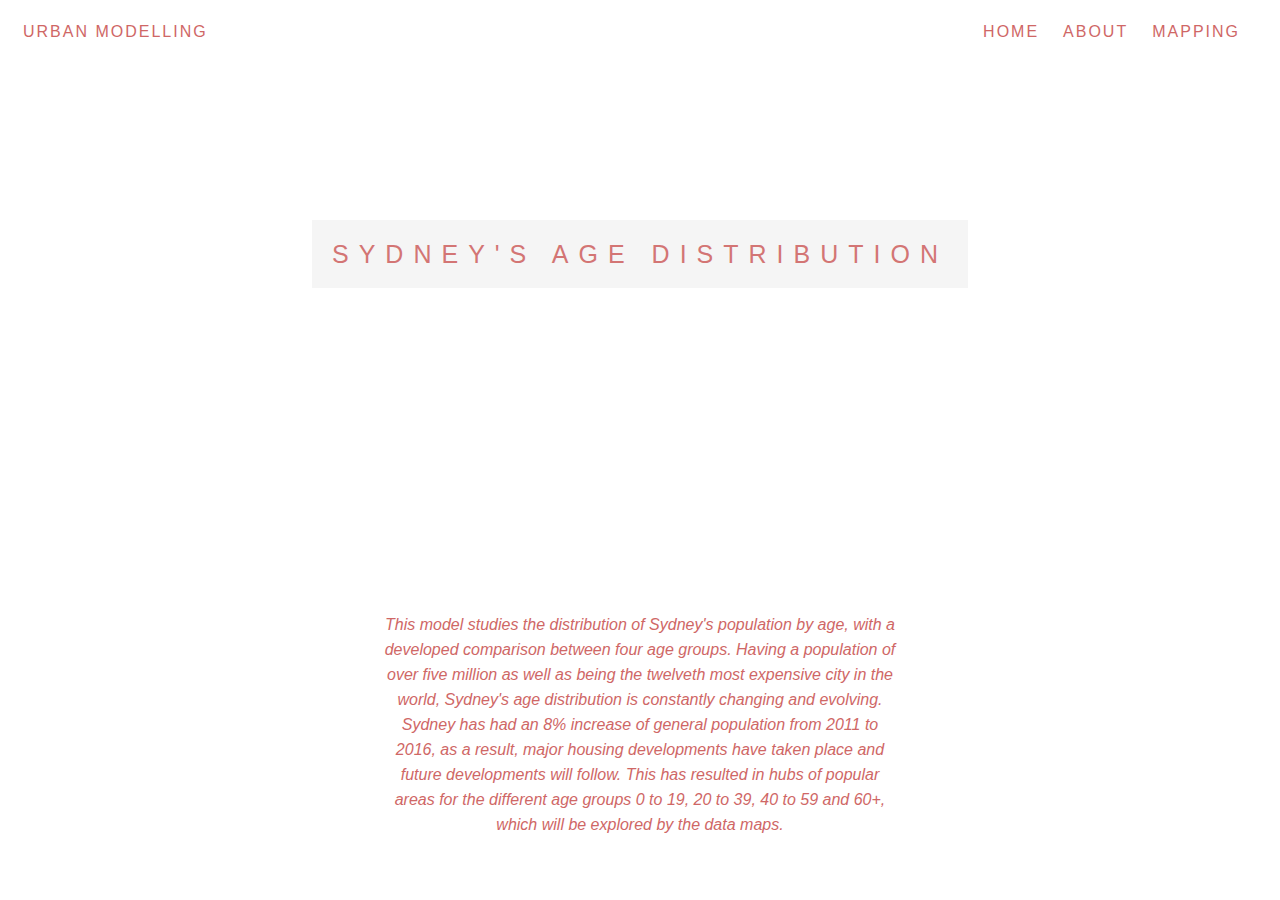
<file: index.html>
<!DOCTYPE html>
<html> 

<link rel="stylesheet" type="text/css" href="style.css"/>
<head>

<title> Sydney Age Distribution </title>


<ul>
  <li class="dropdown">
    <a href="javascript:void(0)" class="dropbtn">MAPPING</a>
    <div class="dropdown-content">
      <a href="map.html">AGE 0-19</a>
      <a href="map2.html">AGE 20-39</a>
      <a href="map3.html">AGE 40-59</a>
      <a href="map4.html">AGE 60+</a>
    </div>
  </li>
  <li><a href="page1.html">ABOUT</a></li>
  <li><a href="index.html">HOME</a></li>

</ul>

<ul2>
URBAN MODELLING
</ul2>

<div class="bgimg1">
  <div class="caption">
    <span class="border">SYDNEY'S AGE DISTRIBUTION</span>
  </div>
</div>

<div class="caption2">This model studies the distribution of Sydney's population by age, with a developed comparison between four age groups.
Having a population of over five million as well as being the twelveth most expensive city in the world, Sydney's age distribution is constantly changing and evolving. Sydney has had an 8% increase of general population from 2011 to 2016, as a result, major housing developments have taken place and future developments will follow. This has resulted in hubs of popular areas for the different age groups 0 to 19, 20 to 39, 40 to 59 and 60+, which will be explored by the data maps.


</div>

</html>
</file>
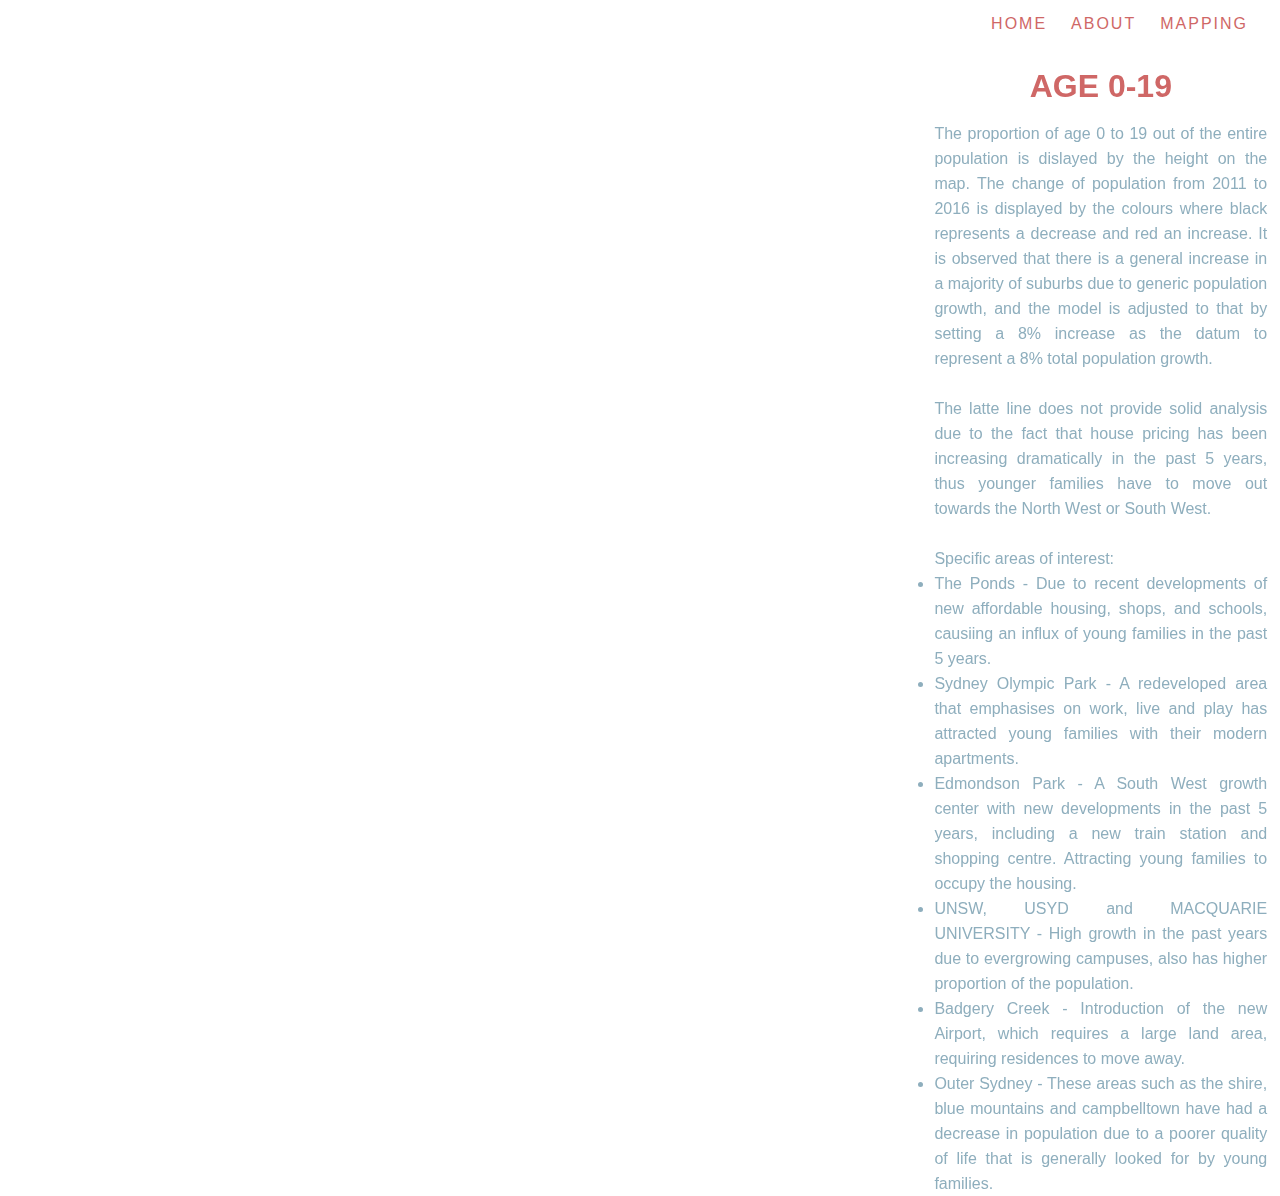
<file: map.html>
<!DOCTYPE html>
<html>
<head>
    <meta charset='utf-8' />
    <title>Age 0-19</title>
    <meta name='viewport' content='initial-scale=1,maximum-scale=1,user-scalable=no' />
    <script src='https://api.tiles.mapbox.com/mapbox-gl-js/v0.39.1/mapbox-gl.js'></script>
    <script src ='./data.js'></script>
    <link href='https://api.tiles.mapbox.com/mapbox-gl-js/v0.39.1/mapbox-gl.css' rel='stylesheet'/>
    <style>
        body { margin:0; padding:0; }
        #map { position:fixed; top:0; bottom:0; width:72%; }
    </style>

</head>
<body>

<div id='map'>
</div>

<script>
mapboxgl.accessToken = 'pk.eyJ1IjoidG9ueWh1YW5nOTUiLCJhIjoiY2o2bHE5b3Q3MWl2aDJxbXloZ2l4Mms1ZSJ9.yQ1R1aw_sk3wRDB_i41bxQ';
var map = new mapboxgl.Map({
    container: 'map',
    style: 'mapbox://styles/tonyhuang95/cj6vq34xz8fjo2ssdir8bwmfo',
    center: [151, -33.865],
    zoom: 10,
    pitch: 40,
    bearing: 0
});

map.on('load', function() {

    map.addLayer({
        'id': 'room-extrusion',
        'type': 'fill-extrusion',
        'source': {
            // Geojson Data source used in vector tiles, documented at
            // https://gist.github.com/ryanbaumann/a7d970386ce59d11c16278b90dde094d
            'type': 'geojson',
            'data': data
        },
        'paint': {
            // 'fill-color': '#088',
            // 'fill-opacity': 0.8
            // See the Mapbox Style Spec for details on property functions
            // https://www.mapbox.com/mapbox-gl-style-spec/#types-function

            'fill-extrusion-color': {
                // Get the fill-extrusion-color from the source 'color' property.
                'property': '0-19',
                "stops": [
                    [-0.25, 'black'],
                    [0.08, '#CF6766'],
                    [1, 'red']
                    ]

            },
            'fill-extrusion-height': {
                // Get fill-extrusion-height from the source 'height' property.
                'property': 'Total_019',
                "stops": [
                    [0, 0],
                    [1, 20000]
                    ]
            },
            'fill-extrusion-base': {
                // Get fill-extrusion-base from the source 'base_height' property.
                'property': 'base_height',
                'type': 'identity'
            },
            // Make extrusions slightly opaque for see through indoor walls.
            'fill-extrusion-opacity': 0.8
        }
    });
});
</script>
<link rel="stylesheet" type="text/css" href="style.css"/>
<ul>
  <li class="dropdown">
    <a href="javascript:void(0)" class="dropbtn">MAPPING</a>
    <div class="dropdown-content">
      <a href="map.html">AGE 0-19</a>
      <a href="map2.html">AGE 20-39</a>
      <a href="map3.html">AGE 40-59</a>
      <a href="map4.html">AGE 60+</a>
    </div>
  </li>
  <li><a href="page1.html">ABOUT</a></li>
  <li><a href="index.html">HOME</a></li>

</ul>

<sidebar>
<h1>AGE 0-19</h1>
The proportion of age 0 to 19 out of the entire population is dislayed by the height on the map. The change of population from 2011 to 2016 is displayed by the colours where black represents a decrease and red an increase. It is observed that there is a general increase in a majority of suburbs due to generic population growth, and the model is adjusted to that by setting a 8% increase as the datum to represent a 8% total population growth.<br><br>
The latte line does not provide solid analysis due to the fact that house pricing has been increasing dramatically in the past 5 years, thus younger families have to move out towards the North West or South West. <br><br>
Specific areas of interest: <br>
<li>The Ponds - Due to recent developments of new affordable housing, shops, and schools, causiing an influx of young families in the past 5 years.</li>
<li>Sydney Olympic Park - A redeveloped area that emphasises on work, live and play has attracted young families with their modern apartments.</li>
<li>Edmondson Park - A South West growth center with new developments in the past 5 years, including a new train station and shopping centre. Attracting young families to occupy the housing.
<li>UNSW, USYD and MACQUARIE UNIVERSITY - High growth in the past years due to evergrowing campuses, also has higher proportion of the population.</li>
<li>Badgery Creek - Introduction of the new Airport, which requires a large land area, requiring residences to move away.</li>
<li>Outer Sydney - These areas such as the shire, blue mountains and campbelltown have had a decrease in population due to a poorer quality of life that is generally looked for by young families.</li>


</sidebar>
</body>




</html>
</file>
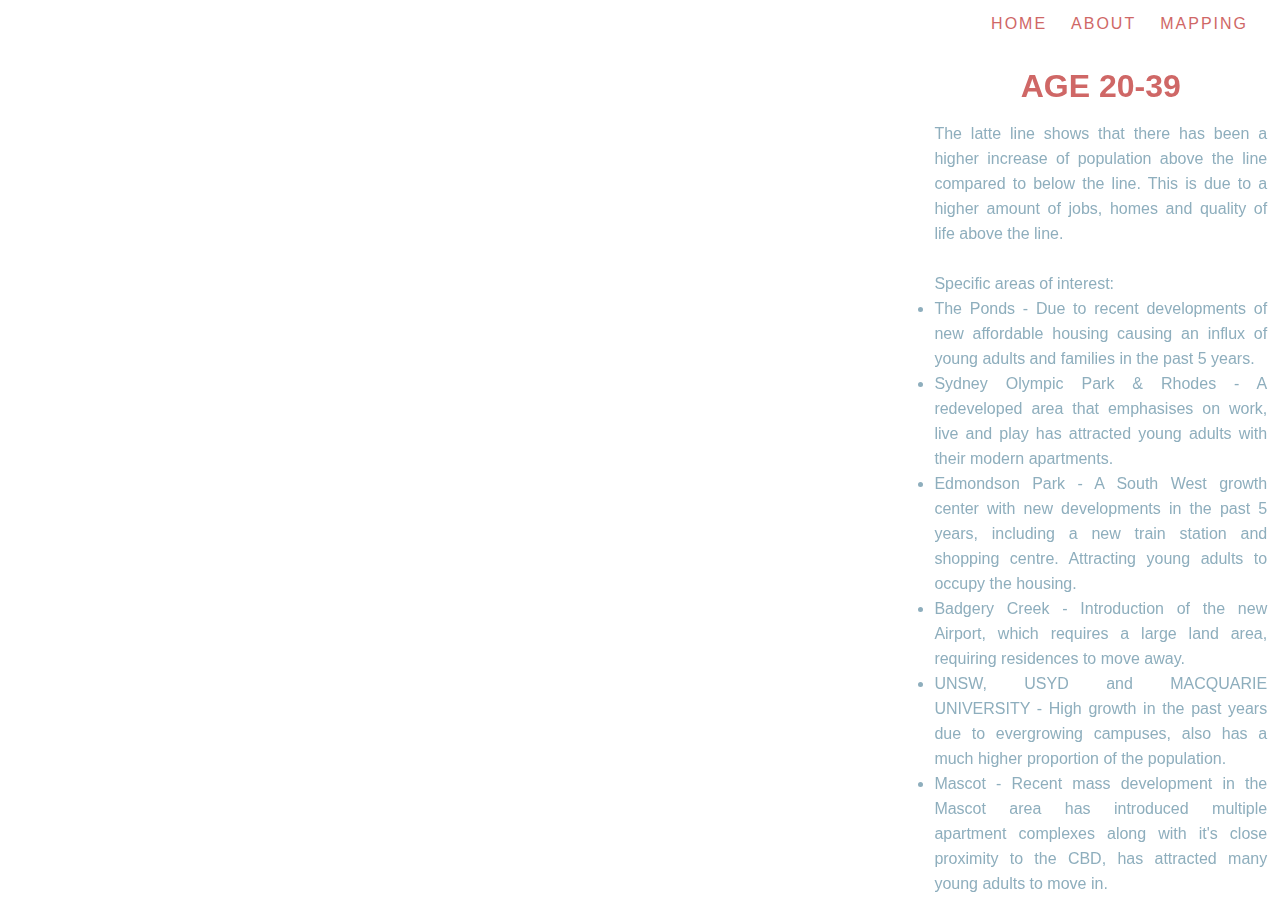
<file: map2.html>
<!DOCTYPE html>
<html>
<head>
    <meta charset='utf-8' />
    <title>Age 20-39</title>
    <meta name='viewport' content='initial-scale=1,maximum-scale=1,user-scalable=no' />
    <script src='https://api.tiles.mapbox.com/mapbox-gl-js/v0.39.1/mapbox-gl.js'></script>
    <script src ='./data.js'></script>
    <link href='https://api.tiles.mapbox.com/mapbox-gl-js/v0.39.1/mapbox-gl.css' rel='stylesheet' />
    <style>
        body { margin:0; padding:0; }
        #map { position:fixed; top:0; bottom:0; width:72%; }
    </style>
</head>
<body>

<div id='map'>
</div>

<script>
mapboxgl.accessToken = 'pk.eyJ1IjoidG9ueWh1YW5nOTUiLCJhIjoiY2o2bHE5b3Q3MWl2aDJxbXloZ2l4Mms1ZSJ9.yQ1R1aw_sk3wRDB_i41bxQ';
var map = new mapboxgl.Map({
    container: 'map',
    style: 'mapbox://styles/tonyhuang95/cj6vq34xz8fjo2ssdir8bwmfo',
    center: [151, -33.865],
    zoom: 10,
    pitch: 40,
    bearing: 0
});

map.on('load', function() {

    map.addLayer({
        'id': 'room-extrusion',
        'type': 'fill-extrusion',
        'source': {
            // Geojson Data source used in vector tiles, documented at
            // https://gist.github.com/ryanbaumann/a7d970386ce59d11c16278b90dde094d
            'type': 'geojson',
            'data': data
        },
        'paint': {
            // 'fill-color': '#088',
            // 'fill-opacity': 0.8
            // See the Mapbox Style Spec for details on property functions
            // https://www.mapbox.com/mapbox-gl-style-spec/#types-function

            'fill-extrusion-color': {
                // Get the fill-extrusion-color from the source 'color' property.
                'property': '20-39',
                "stops": [
                    [-0.5, 'black'],
                    [0, '#CF6766'],
                    [1, 'red']
                    ]

            },
            'fill-extrusion-height': {
                // Get fill-extrusion-height from the source 'height' property.
                'property': 'Total_2039',
                "stops": [
                    [0, 0],
                    [1, 20000]
                    ]
            },
            'fill-extrusion-base': {
                // Get fill-extrusion-base from the source 'base_height' property.
                'property': 'base_height',
                'type': 'identity'
            },
            // Make extrusions slightly opaque for see through indoor walls.
            'fill-extrusion-opacity': 0.8
        }
    });
});
</script>
<link rel="stylesheet" type="text/css" href="style.css"/>
<ul>
  <li class="dropdown">
    <a href="javascript:void(0)" class="dropbtn">MAPPING</a>
    <div class="dropdown-content">
      <a href="map.html">AGE 0-19</a>
      <a href="map2.html">AGE 20-39</a>
      <a href="map3.html">AGE 40-59</a>
      <a href="map4.html">AGE 60+</a>
    </div>
  </li>
  <li><a href="page1.html">ABOUT</a></li>
  <li><a href="index.html">HOME</a></li>

</ul>

<sidebar>
<h1>AGE 20-39</h1>
The latte line shows that there has been a higher increase of population above the line compared to below the line. This is due to a higher amount of jobs, homes and quality of life above the line. <br><br>
Specific areas of interest: <br>

<li>The Ponds - Due to recent developments of new affordable housing causing an influx of young adults and families in the past 5 years.</li>
<li>Sydney Olympic Park & Rhodes - A redeveloped area that emphasises on work, live and play has attracted young adults with their modern apartments.</li>
<li>Edmondson Park - A South West growth center with new developments in the past 5 years, including a new train station and shopping centre. Attracting young adults to occupy the housing.
<li>Badgery Creek - Introduction of the new Airport, which requires a large land area, requiring residences to move away.</li>
<li>UNSW, USYD and MACQUARIE UNIVERSITY - High growth in the past years due to evergrowing campuses, also has a much higher proportion of the population.</li>
<li>Mascot - Recent mass development in the Mascot area has introduced multiple apartment complexes along with it's close proximity to the CBD, has attracted many young adults to move in.


</sidebar>
</body>

</html>
</file>
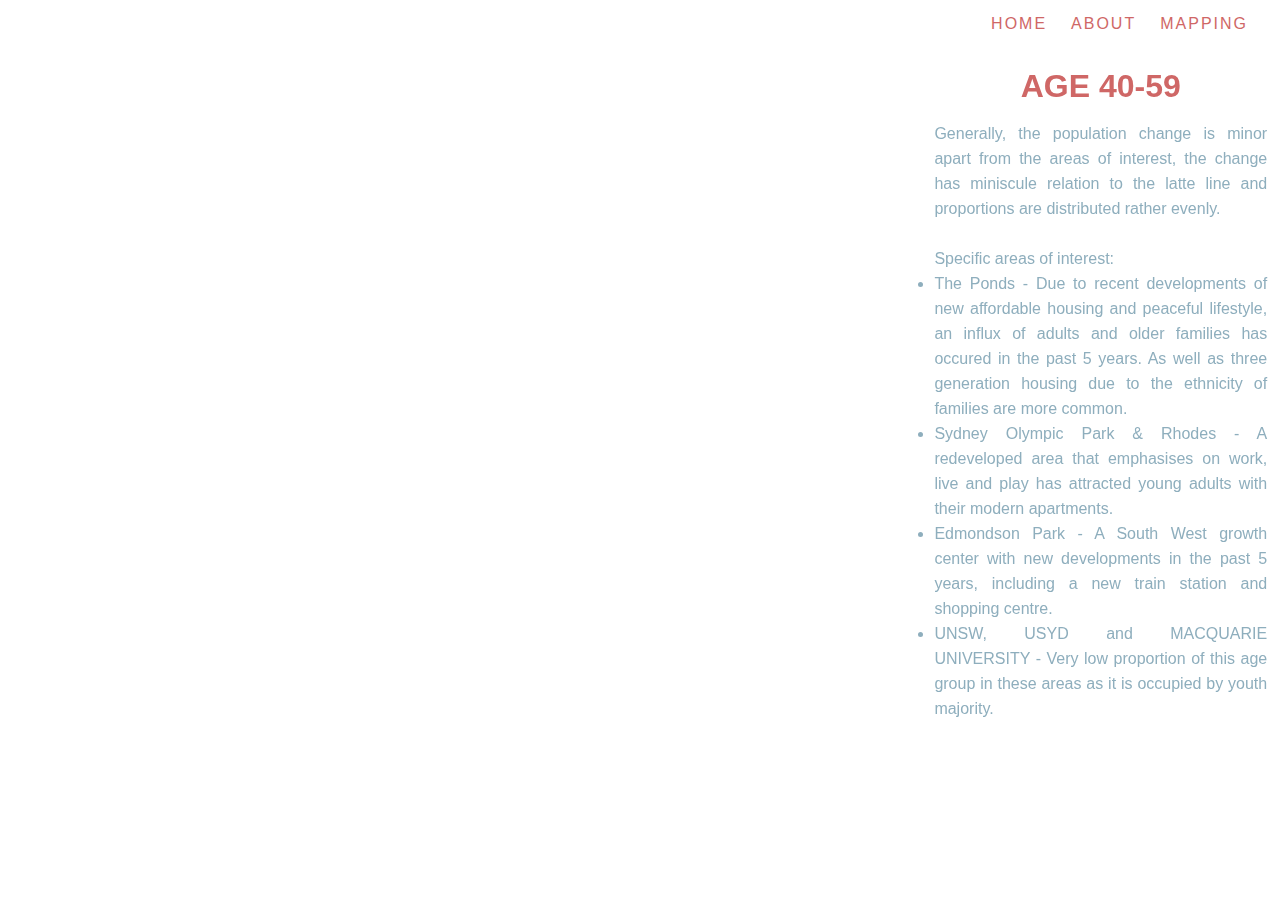
<file: map3.html>
<!DOCTYPE html>
<html>
<head>
    <meta charset='utf-8' />
    <title>Age 40-59</title>
    <meta name='viewport' content='initial-scale=1,maximum-scale=1,user-scalable=no' />
    <script src='https://api.tiles.mapbox.com/mapbox-gl-js/v0.39.1/mapbox-gl.js'></script>
    <script src ='./data.js'></script>
    <link href='https://api.tiles.mapbox.com/mapbox-gl-js/v0.39.1/mapbox-gl.css' rel='stylesheet' />
    <style>
        body { margin:0; padding:0; }
        #map { position:fixed; top:0; bottom:0; width:72%; }
    </style>
</head>
<body>

<div id='map'>
</div>

<script>
mapboxgl.accessToken = 'pk.eyJ1IjoidG9ueWh1YW5nOTUiLCJhIjoiY2o2bHE5b3Q3MWl2aDJxbXloZ2l4Mms1ZSJ9.yQ1R1aw_sk3wRDB_i41bxQ';
var map = new mapboxgl.Map({
    container: 'map',
    style: 'mapbox://styles/tonyhuang95/cj6vq34xz8fjo2ssdir8bwmfo',
    center: [151, -33.865],
    zoom: 10,
    pitch: 40,
    bearing: 0
});

map.on('load', function() {

    map.addLayer({
        'id': 'room-extrusion',
        'type': 'fill-extrusion',
        'source': {
            // Geojson Data source used in vector tiles, documented at
            // https://gist.github.com/ryanbaumann/a7d970386ce59d11c16278b90dde094d
            'type': 'geojson',
            'data': data
        },
        'paint': {
            // 'fill-color': '#088',
            // 'fill-opacity': 0.8
            // See the Mapbox Style Spec for details on property functions
            // https://www.mapbox.com/mapbox-gl-style-spec/#types-function

            'fill-extrusion-color': {
                // Get the fill-extrusion-color from the source 'color' property.
                'property': '40-59',
                "stops": [
                    [-0.5, 'black'],
                    [0, '#CF6766'],
                    [1, 'red']
                    ]

            },
            'fill-extrusion-height': {
                // Get fill-extrusion-height from the source 'height' property.
                'property': 'Total_4059',
                "stops": [
                    [0, 0],
                    [1, 20000]
                    ]
            },
            'fill-extrusion-base': {
                // Get fill-extrusion-base from the source 'base_height' property.
                'property': 'base_height',
                'type': 'identity'
            },
            // Make extrusions slightly opaque for see through indoor walls.
            'fill-extrusion-opacity': 0.8
        }
    });
});
</script>
<link rel="stylesheet" type="text/css" href="style.css"/>
<ul>
  <li class="dropdown">
    <a href="javascript:void(0)" class="dropbtn">MAPPING</a>
    <div class="dropdown-content">
      <a href="map.html">AGE 0-19</a>
      <a href="map2.html">AGE 20-39</a>
      <a href="map3.html">AGE 40-59</a>
      <a href="map4.html">AGE 60+</a>
    </div>
  </li>
  <li><a href="page1.html">ABOUT</a></li>
  <li><a href="index.html">HOME</a></li>

</ul>
<sidebar>
<h1>AGE 40-59</h1>
Generally, the population change is minor apart from the areas of interest, the change has miniscule relation to the latte line and proportions are distributed rather evenly. <br><br>
Specific areas of interest: <br>

<li>The Ponds - Due to recent developments of new affordable housing and peaceful lifestyle, an influx of adults and older families has occured in the past 5 years. As well as three generation housing due to the ethnicity of families are more common.</li>
<li>Sydney Olympic Park & Rhodes - A redeveloped area that emphasises on work, live and play has attracted young adults with their modern apartments.</li>
<li>Edmondson Park - A South West growth center with new developments in the past 5 years, including a new train station and shopping centre. 
<li>UNSW, USYD and MACQUARIE UNIVERSITY - Very low proportion of this age group in these areas as it is occupied by youth majority.


</sidebar>

</body>

</html>
</file>
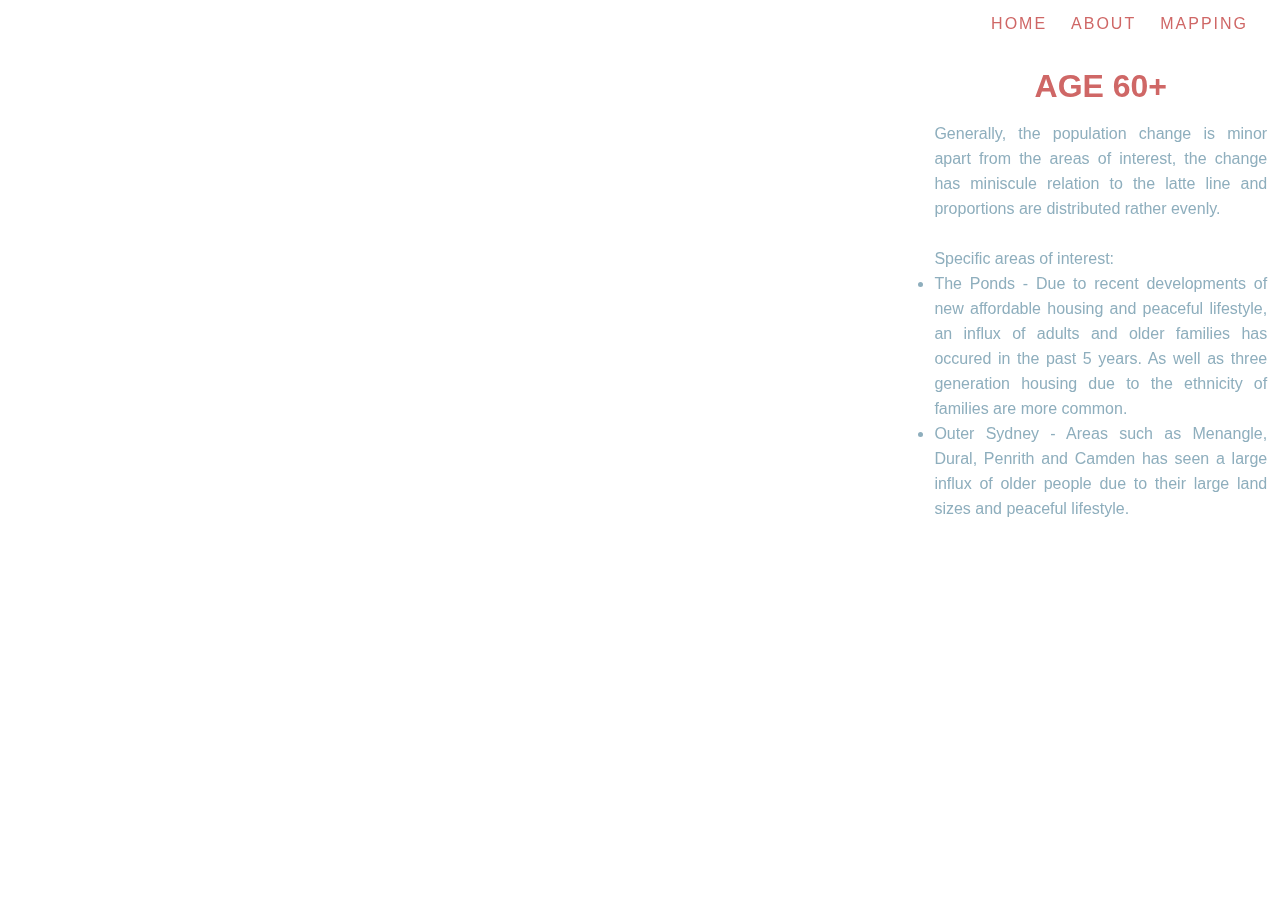
<file: map4.html>
<!DOCTYPE html>
<html>
<head>
    <meta charset='utf-8' />
    <title>Age 60+</title>
    <meta name='viewport' content='initial-scale=1,maximum-scale=1,user-scalable=no' />
    <script src='https://api.tiles.mapbox.com/mapbox-gl-js/v0.39.1/mapbox-gl.js'></script>
    <script src ='./data.js'></script>
    <link href='https://api.tiles.mapbox.com/mapbox-gl-js/v0.39.1/mapbox-gl.css' rel='stylesheet' />
    <style>
        body { margin:0; padding:0; }
        #map { position:fixed; top:0; bottom:0; width:72%; }
    </style>
</head>
<body>

<div id='map'>
</div>

<script>
mapboxgl.accessToken = 'pk.eyJ1IjoidG9ueWh1YW5nOTUiLCJhIjoiY2o2bHE5b3Q3MWl2aDJxbXloZ2l4Mms1ZSJ9.yQ1R1aw_sk3wRDB_i41bxQ';
var map = new mapboxgl.Map({
    container: 'map',
    style: 'mapbox://styles/tonyhuang95/cj6vq34xz8fjo2ssdir8bwmfo',
    center: [151, -33.865],
    zoom: 10,
    pitch: 40,
    bearing: 0
});

map.on('load', function() {

    map.addLayer({
        'id': 'room-extrusion',
        'type': 'fill-extrusion',
        'source': {
            // Geojson Data source used in vector tiles, documented at
            // https://gist.github.com/ryanbaumann/a7d970386ce59d11c16278b90dde094d
            'type': 'geojson',
            'data': data
        },
        'paint': {
            // 'fill-color': '#088',
            // 'fill-opacity': 0.8
            // See the Mapbox Style Spec for details on property functions
            // https://www.mapbox.com/mapbox-gl-style-spec/#types-function

            'fill-extrusion-color': {
                // Get the fill-extrusion-color from the source 'color' property.
                'property': '60-100',
                "stops": [
                    [-0.5, 'black'],
                    [0, '#CF6766'],
                    [1, 'red']
                    ]

            },
            'fill-extrusion-height': {
                // Get fill-extrusion-height from the source 'height' property.
                'property': 'Total_60+',
                "stops": [
                    [0, 0],
                    [1, 20000]
                    ]
            },
            'fill-extrusion-base': {
                // Get fill-extrusion-base from the source 'base_height' property.
                'property': 'base_height',
                'type': 'identity'
            },
            // Make extrusions slightly opaque for see through indoor walls.
            'fill-extrusion-opacity': 0.8
        }
    });
});
</script>
<link rel="stylesheet" type="text/css" href="style.css"/>
<ul>
  <li class="dropdown">
    <a href="javascript:void(0)" class="dropbtn">MAPPING</a>
    <div class="dropdown-content">
      <a href="map.html">AGE 0-19</a>
      <a href="map2.html">AGE 20-39</a>
      <a href="map3.html">AGE 40-59</a>
      <a href="map4.html">AGE 60+</a>
    </div>
  </li>
  <li><a href="page1.html">ABOUT</a></li>
  <li><a href="index.html">HOME</a></li>

</ul>

<sidebar>
<h1>AGE 60+</h1>
Generally, the population change is minor apart from the areas of interest, the change has miniscule relation to the latte line and proportions are distributed rather evenly. <br><br>
Specific areas of interest: <br>
<li>The Ponds - Due to recent developments of new affordable housing and peaceful lifestyle, an influx of adults and older families has occured in the past 5 years. As well as three generation housing due to the ethnicity of families are more common.</li>
<li>Outer Sydney - Areas such as Menangle, Dural, Penrith and Camden has seen a large influx of older people due to their large land sizes and peaceful lifestyle.


</sidebar>

</body>

</html>
</file>
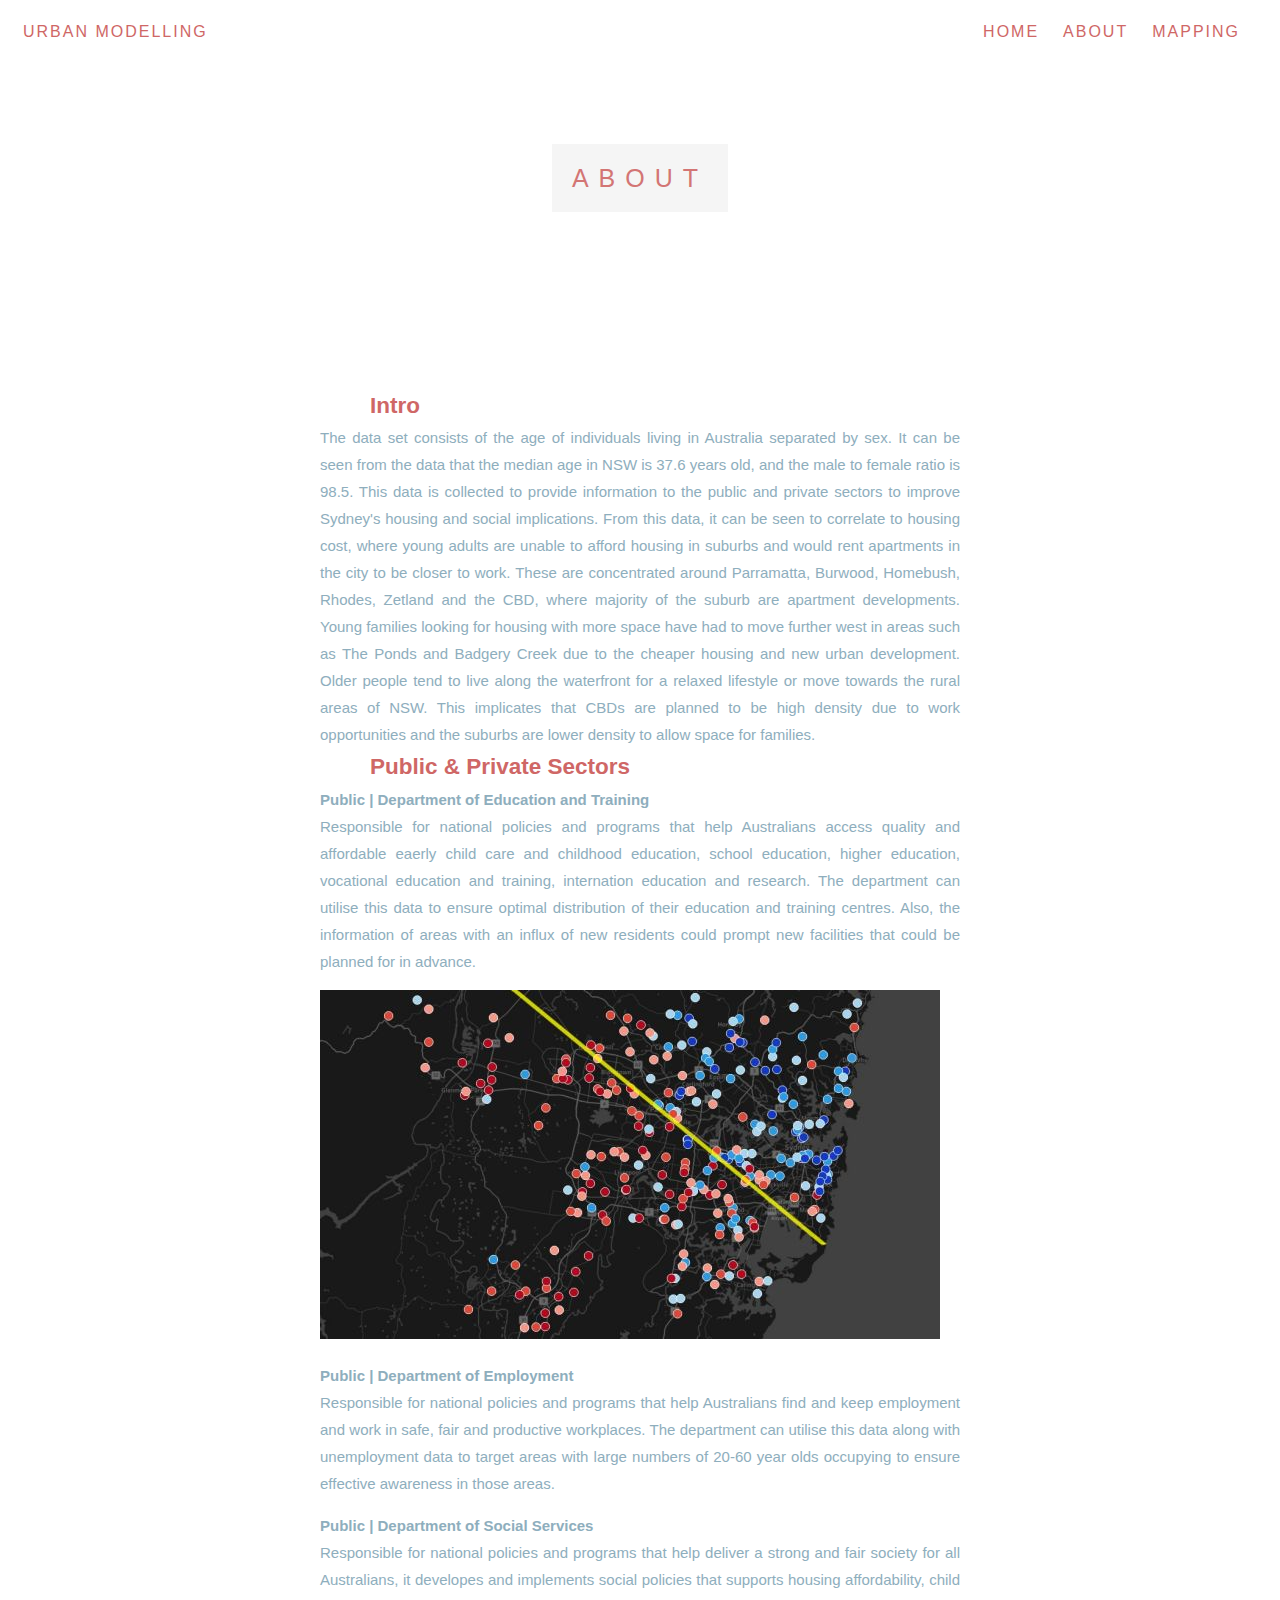
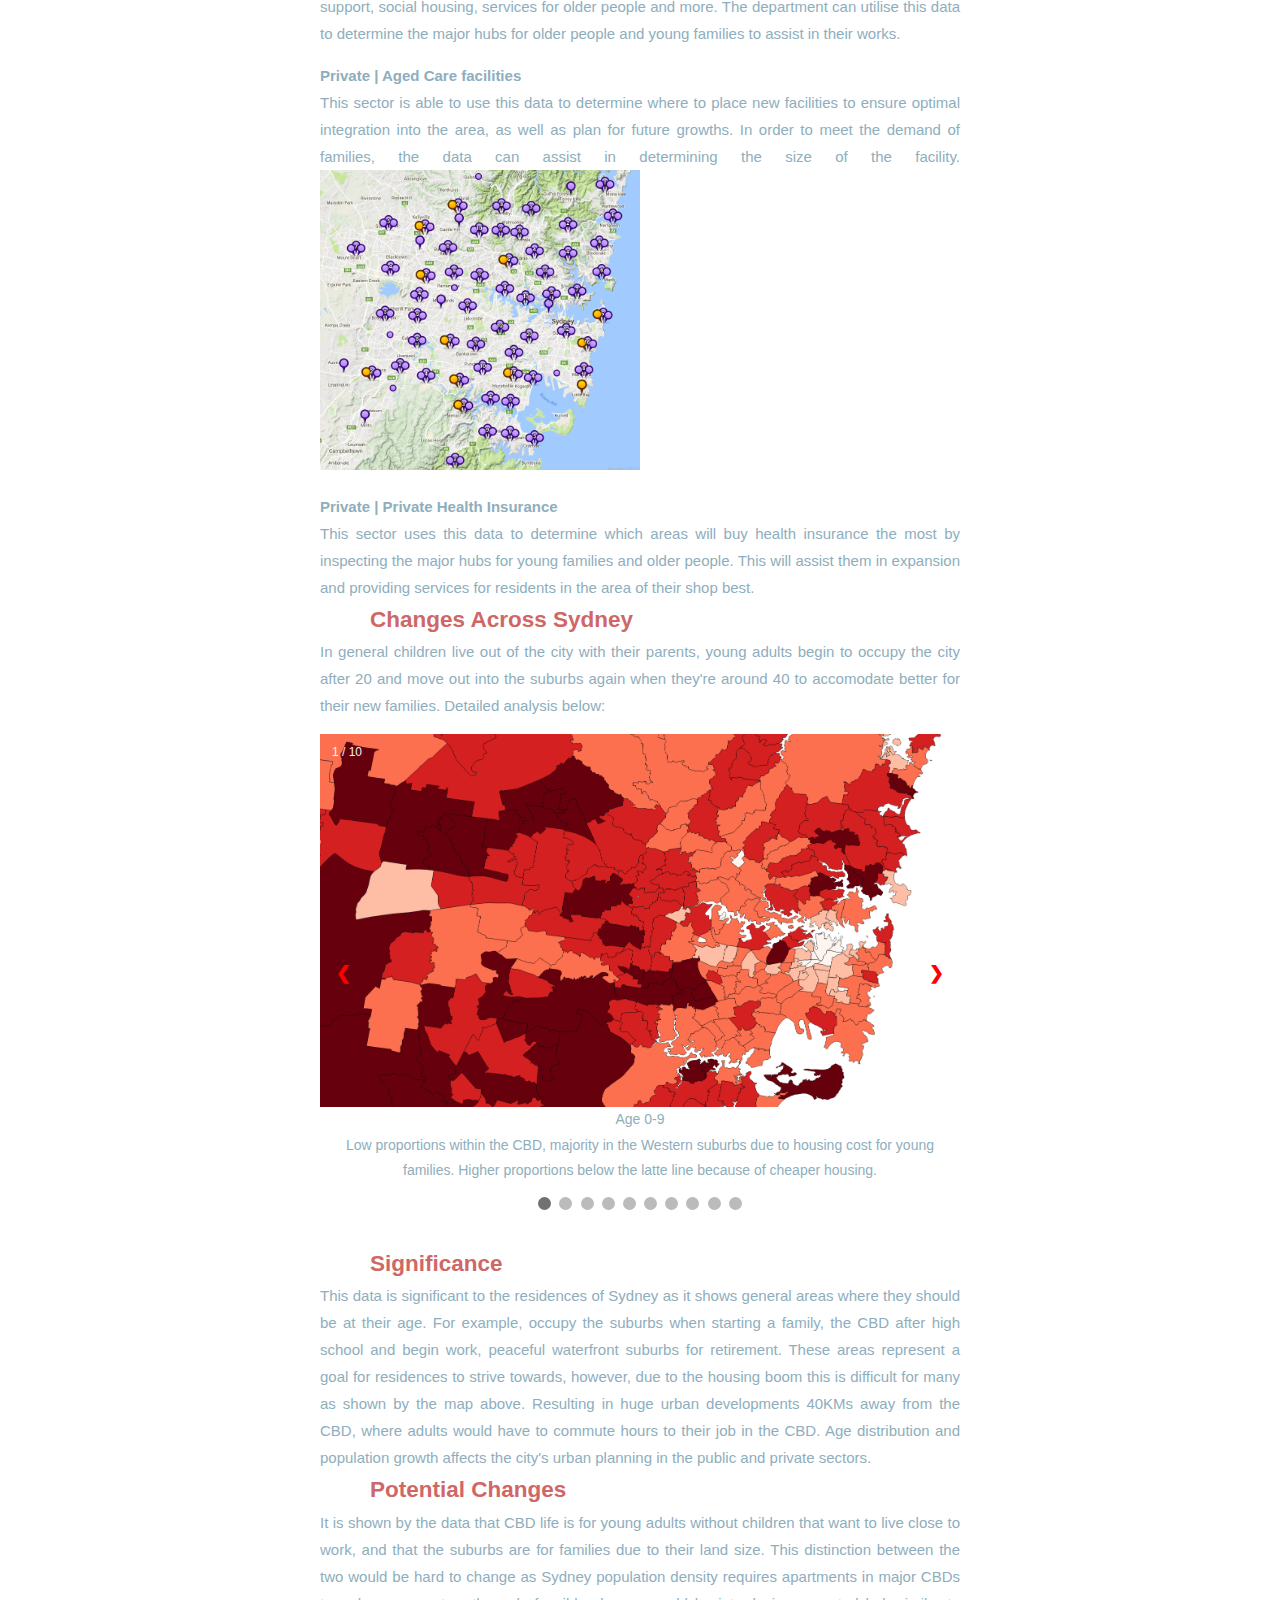
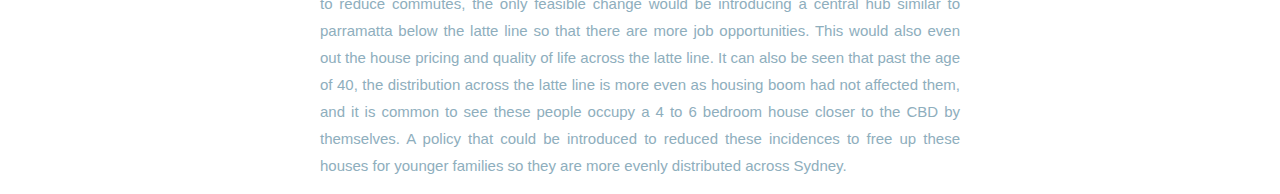
<file: page1.html>
<!DOCTYPE html>
<html> 
<link rel="stylesheet" type="text/css" href="style.css"/>
<head>

<ul>
  <li class="dropdown">
    <a href="javascript:void(0)" class="dropbtn">MAPPING</a>
    <div class="dropdown-content">
      <a href="map.html">AGE 0-19</a>
      <a href="map2.html">AGE 20-39</a>
      <a href="map3.html">AGE 40-59</a>
      <a href="map4.html">AGE 60+</a>
    </div>
  </li>
  <li><a href="page1.html">ABOUT</a></li>
  <li><a href="index.html">HOME</a></li>

</ul>

<ul2>
URBAN MODELLING
</ul2>

<title>About</title>

<div class="bgimg2">
  <div class="caption">
    <span class="border">ABOUT</span>
  </div>
</div>



<body>

<div class="caption3">
<h2>Intro</h2>
<p>The data set consists of the age of individuals living in Australia separated by sex. It can be seen from the data that the median age in NSW is 37.6 years old, and the male to female ratio is 98.5. This data is collected to provide information to the public and private sectors to improve Sydney's housing and social implications. From this data, it can be seen to correlate to housing cost, where young adults are unable to afford housing in suburbs and would rent apartments in the city to be closer to work. These are concentrated around Parramatta, Burwood, Homebush, Rhodes, Zetland and the CBD, where majority of the suburb are apartment developments. Young families looking for housing with more space have had to move further west in areas such as The Ponds and Badgery Creek due to the cheaper housing and new urban development. Older people tend to live along the waterfront for a relaxed lifestyle or move towards the rural areas of NSW. This implicates that CBDs are planned to be high density due to work opportunities and the suburbs are lower density to allow space for families.
</p>
<h2>Public & Private Sectors</h2>
<p><b>Public | Department of Education and Training</b><br>Responsible for national policies and programs that help Australians access quality and affordable eaerly child care and childhood education, school education, higher education, vocational education and training, internation education and research. The department can utilise this data to ensure optimal distribution of their education and training centres. Also, the information of areas with an influx of new residents could prompt new facilities that could be planned for in advance.
</p>
<img src="Schools.jpg">
<p><b>Public | Department of Employment</b><br>Responsible for national policies and programs that help Australians find and keep employment and work in safe, fair and productive workplaces. The department can utilise this data along with unemployment data to target areas with large numbers of 20-60 year olds occupying to ensure effective awareness in those areas. 
</p>
<p><b>Public | Department of Social Services</b><br>Responsible for national policies and programs that help deliver a strong and fair society for all Australians, it developes and implements social policies that supports housing affordability, child support, social housing, services for older people and more. The department can utilise this data to determine the major hubs for older people and young families to assist in their works.
</p>
<p><b>Private | Aged Care facilities</b><br> This sector is able to use this data to determine where to place new facilities to ensure optimal integration into the area, as well as plan for future growths. In order to meet the demand of families, the data can assist in determining the size of the facility.
<img src="aged care.png" style="width:50%">
</p>
<p><b>Private | Private Health Insurance</b><br> This sector uses this data to determine which areas will buy health insurance the most by inspecting the major hubs for young families and older people. This will assist them in expansion and providing services for residents in the area of their shop best. 
<h2>Changes Across Sydney</h2>
<p>In general children live out of the city with their parents, young adults begin to occupy the city after 20 and move out into the suburbs again when they're around 40 to accomodate better for their new families. Detailed analysis below:</p>
<div class="slideshow-container">
  <div class="mySlides fade">
    <div class="numbertext">1 / 10</div>
    <img src="AGE 0-9.png" style="width:100%">
    <div class="text">Age 0-9<br>Low proportions within the CBD, majority in the Western suburbs due to housing cost for young families. Higher proportions below the latte line because of cheaper housing.</div>
  </div>

  <div class="mySlides fade">
    <div class="numbertext">2 / 10</div>
    <img src="AGE 10-19.png" style="width:100%">
    <div class="text">Age 10-19<br>Low proportions within and around the CBD, majority in the Western suburbs due to housing cost for young families. Also higher proportions below the latte line because of cheaper housing.</div>
  </div>

  <div class="mySlides fade">
    <div class="numbertext">3 / 10</div>
    <img src="AGE 20-29.png" style="width:100%">
    <div class="text">Age 20-29<br>Very high proportions within and around the CBD, and at university campuses. Higher proportions above the latte line due to more work and study opportunities.</div>
  </div>

   <div class="mySlides fade">
    <div class="numbertext">4 / 10</div>
    <img src="AGE 30-39.png" style="width:100%">
    <div class="text">Age 30-39<br>High proportions within and around the CBD, North Sydney, and Parramatta. Also higher proportions above the latte line due to more work opportunities. </div>
  </div>

   <div class="mySlides fade">
    <div class="numbertext">5 / 10</div>
    <img src="AGE 40-49.png" style="width:100%">
    <div class="text">Age 40-49<br>More evenly distributed with higher proportion above the latte line.</div>
  </div>

   <div class="mySlides fade">
    <div class="numbertext">6 / 10</div>
    <img src="AGE 50-59.png" style="width:100%">
    <div class="text">Age 50-59<br>Lower proportions in Parramatta, CBD, and Inner West. Higher proportions in the suburbs where housing provides ample space. Distribution is rather even accross the latte line.</div>
  </div>

   <div class="mySlides fade">
    <div class="numbertext">7 / 10</div>
    <img src="AGE 60-69.png" style="width:100%">
    <div class="text">Age 60-69<br>Very evenly distributed, apart from lower proportions within the CBD. Not affected by the latte line.</div>
  </div>

   <div class="mySlides fade">
    <div class="numbertext">8 / 10</div>
    <img src="AGE 70-79.png" style="width:100%">
    <div class="text">Age 70-79<br>High proportions in the Northern suburbs, The Shire, Western suburbs, and along the waterfront. Very low in the CBD, Parramatta and newly developed areas: The Ponds and Badgery Creek. Evenly distributed across the latte line.</div>
  </div>

   <div class="mySlides fade">
    <div class="numbertext">9 / 10</div>
    <img src="AGE 80-89.png" style="width:100%">
    <div class="text">Age 80-89<br>High proportions in the Northern suburbs, The Shire, Western suburbs, and along the waterfront. Very low in the CBD, Parramatta and newly developed areas: The Ponds and Badgery Creek. Evenly distributed across the latte line.</div>
  </div>

  <div class="mySlides fade">
    <div class="numbertext">10 / 10</div>
    <img src="AGE 90+.png" style="width:100%">
    <div class="text">Age 90+<br>High proportions in the Northern suburbs, The Shire, Western suburbs, and along the waterfront. Very low in the CBD, Parramatta and newly developed areas: The Ponds and Badgery Creek. Evenly distributed across the latte line.</div>
  </div>

  <a class="prev" onclick="plusSlides(-1)">&#10094;</a>
  <a class="next" onclick="plusSlides(1)">&#10095;</a>


</div>



<div style="text-align:center">
  <span class="dot" onclick="currentSlide(1)"></span> 
  <span class="dot" onclick="currentSlide(2)"></span> 
  <span class="dot" onclick="currentSlide(3)"></span> 
  <span class="dot" onclick="currentSlide(4)"></span> 
  <span class="dot" onclick="currentSlide(5)"></span> 
  <span class="dot" onclick="currentSlide(6)"></span>
  <span class="dot" onclick="currentSlide(7)"></span>
  <span class="dot" onclick="currentSlide(8)"></span>
  <span class="dot" onclick="currentSlide(9)"></span>
  <span class="dot" onclick="currentSlide(10)"></span>

</div>
<br>


<h2>Significance</h2>
<p>This data is significant to the residences of Sydney as it shows general areas where they should be at their age. For example, occupy the suburbs when starting a family, the CBD after high school and begin work, peaceful waterfront suburbs for retirement. These areas represent a goal for residences to strive towards, however, due to the housing boom this is difficult for many as shown by the map above. Resulting in huge urban developments 40KMs away from the CBD, where adults would have to commute hours to their job in the CBD. Age distribution and population growth affects the city's urban planning in the public and private sectors. 
</p>
<h2>Potential Changes</h2>
<p>It is shown by the data that CBD life is for young adults without children that want to live close to work, and that the suburbs are for families due to their land size. This distinction between the two would be hard to change as Sydney population density requires apartments in major CBDs to reduce commutes, the only feasible change would be introducing a central hub similar to parramatta below the latte line so that there are more job opportunities. This would also even out the house pricing and quality of life across the latte line. It can also be seen that past the age of 40, the distribution across the latte line is more even as housing boom had not affected them, and it is common to see these people occupy a 4 to 6 bedroom house closer to the CBD by themselves. A policy that could be introduced to reduced these incidences to free up these houses for younger families so they are more evenly distributed across Sydney.




<script>
var slideIndex = 1;
showSlides(slideIndex);

function plusSlides(n) {
  showSlides(slideIndex += n);
}

function currentSlide(n) {
  showSlides(slideIndex = n);
}

function showSlides(n) {
  var i;
  var slides = document.getElementsByClassName("mySlides");
  var dots = document.getElementsByClassName("dot");
  if (n > slides.length) {slideIndex = 1}    
  if (n < 1) {slideIndex = slides.length}
  for (i = 0; i < slides.length; i++) {
      slides[i].style.display = "none";  
  }
  for (i = 0; i < dots.length; i++) {
      dots[i].className = dots[i].className.replace(" active", "");
  }
  slides[slideIndex-1].style.display = "block";  
  dots[slideIndex-1].className += " active";
}
</script>
</body>


</html>
</file>
<file: style.css>
crimson sky #CF6766
Indigo #30415D
Ultramarine #031424
Light blue #8EAEBD
light grey? #f5f5f5


body,html {
	
	background-color: #f5f5f5;
	text-align:center;
	
}	


sidebar {
	position: absolute;
	left:72%;
	top:40px;
	width:26%;
	color: #8EAEBD;
	text-align: justify;
	font-family: "Lato", sans-serif;
	line-height:25px;
	margin:1%;
}

h1 {
	text-align: center;
	color:#CF6766;
}

h2 {
	text-indent:50px;
	line-height: 0px;
	color:#CF6766;
}

.bgimg1 {
	background-image: url(https://www.acerentalcars.com.au/wp-content/uploads/2015/12/sydney1.jpg);
	height: 60%;
	width: 100%;
	left:0;
	top:0;
	position: absolute;
	opacity: 0.9;
	background-position: center;
	background-repeat: no-repeat;
	background-size: cover;
	z-index: 0;
}

.bgimg2 {
	background-image: url(https://www.acerentalcars.com.au/wp-content/uploads/2015/12/sydney1.jpg);
	height: 40%;
	width: 100%;
	left:0;
	top:0;
	position: absolute;
	opacity: 0.9;
	background-position: 0% 37%;
	background-repeat: no-repeat;
	background-size: cover;
	z-index: 0;
}

.caption {
	position: absolute;
	left: 0;
	top: 42%;
	width: 100%;
	text-align: center;
	color: #CF6766;
	z-index: 1;
	font-size:40px;
	font-family: "Lato", sans-serif;
}

.caption span.border {
	background-color: #f5f5f5;
	padding:20px;
	font-size:25px;
	letter-spacing: 10px;
}

.caption2 {
	position: absolute;
	left:30%;
	top: 68%;
	width: 40%;
	text-align: center;
	color: #CF6766;
	z-index: 1;
	font-size:16px;
	font-style:italic;
	font-family: "Lato", sans-serif;
	line-height: 25px;

}

.caption3 {
	position: absolute;
	left:25%;
	top: 43%;
	width: 50%;
	text-align: justify;
	color: #8EAEBD;
	z-index: 1;
	font-size:15px;
	font-family: "Lato", sans-serif;
	line-height: 1.8;
}


ul {
	position: relative;
	float: right;
    list-style-type: none;
    margin: 0;
    padding: 5px;
    overflow: visible;
    letter-spacing: 2px;
    z-index: 5;
    padding-right: 20px;
    font-family: "Lato", sans-serif;
}

ul2 {
	position: relative;
	float: left;
    margin: 0;
    padding: 15px;
    overflow: visible;
    letter-spacing: 2px;
    z-index: 5;
    color:#CF6766;
    font-family: "Lato", sans-serif;

}

li {
    float: right;
    z-index: 5;
}

li a, .dropbtn {
    display: inline-block;
    color: #CF6766;
    text-align: center;
    padding: 10px 12px;
    text-decoration: none;
    z-index: 5;
}

li a:hover, .dropdown:hover .dropbtn {
    background-color: #f5f5f5;
    z-index: 5;
}

li.dropdown {
    display: inline-block;
    z-index: 5;
}

.dropdown-content {
    display: none;
    position: relative;
    background-color: #f5f5f5 ;
    min-width: 80px;
    box-shadow: 0px 8px 16px 0px rgba(0,0,0,0.4);
    z-index: 5;

}

.dropdown-content a {
    color: #CF6766;
    padding: 8px 12px;
    text-decoration: none;
    font-size: 14px;
    display: block;
    text-align: left;
    z-index: 5;
}

.dropdown-content a:hover {
	background-color: #8EAEBD;
} 


.dropdown:hover .dropdown-content {
    display: block;
    z-index: 5;
}


   /* Slideshow container */
.slideshow-container {
  max-width: 1000px;
  top: 60%;
  left: 0;
  position: relative;
  margin: auto;
}

.mySlides {
    display: none;
}

/* Next & previous buttons */
.prev, .next {
  cursor: pointer;
  position: absolute;
  top: 50%;
  width: auto;
  margin-top: -22px;
  padding: 16px;
  color: red;
  font-weight: bold;
  font-size: 18px;
  transition: 0.6s ease;
  border-radius: 0 3px 3px 0;
}

/* Position the "next button" to the right */
.next {
  right: 0;
  border-radius: 3px 0 0 3px;
}

.prev {
  left: 0;
  border-radius: 3px 0 0 3px;
}

/* On hover, add a black background color with a little bit see-through */
.prev:hover, .next:hover {
  background-color: rgba(0,0,0,0.4);
}

/* Caption text */
.text {
  color: #8EAEBD;
  font-size: 14px;
  padding: 0px 0px;
  position: relative;
  bottom: 8px;
  width: 100%;
  text-align: center;
}

/* Number text (1/3 etc) */
.numbertext {
  color: #f2f2f2;
  font-size: 12px;
  padding: 8px 12px;
  position: absolute;
  top: 0;
}

/* The dots/bullets/indicators */
.dot {
  cursor: pointer;
  height: 13px;
  width: 13px;
  margin: 0 2px;
  background-color: #bbb;
  border-radius: 50%;
  display: inline-block;
  transition: background-color 0.6s ease;
}

.active, .dot:hover {
  background-color: #717171;
}

/* Fading animation */
.fade {
  -webkit-animation-name: fade;
  -webkit-animation-duration: 1.5s;
  animation-name: fade;
  animation-duration: 1.5s;
}

@-webkit-keyframes fade {
  from {opacity: .4} 
  to {opacity: 1}
}

@keyframes fade {
  from {opacity: .4} 
  to {opacity: 1}
}
</file>
